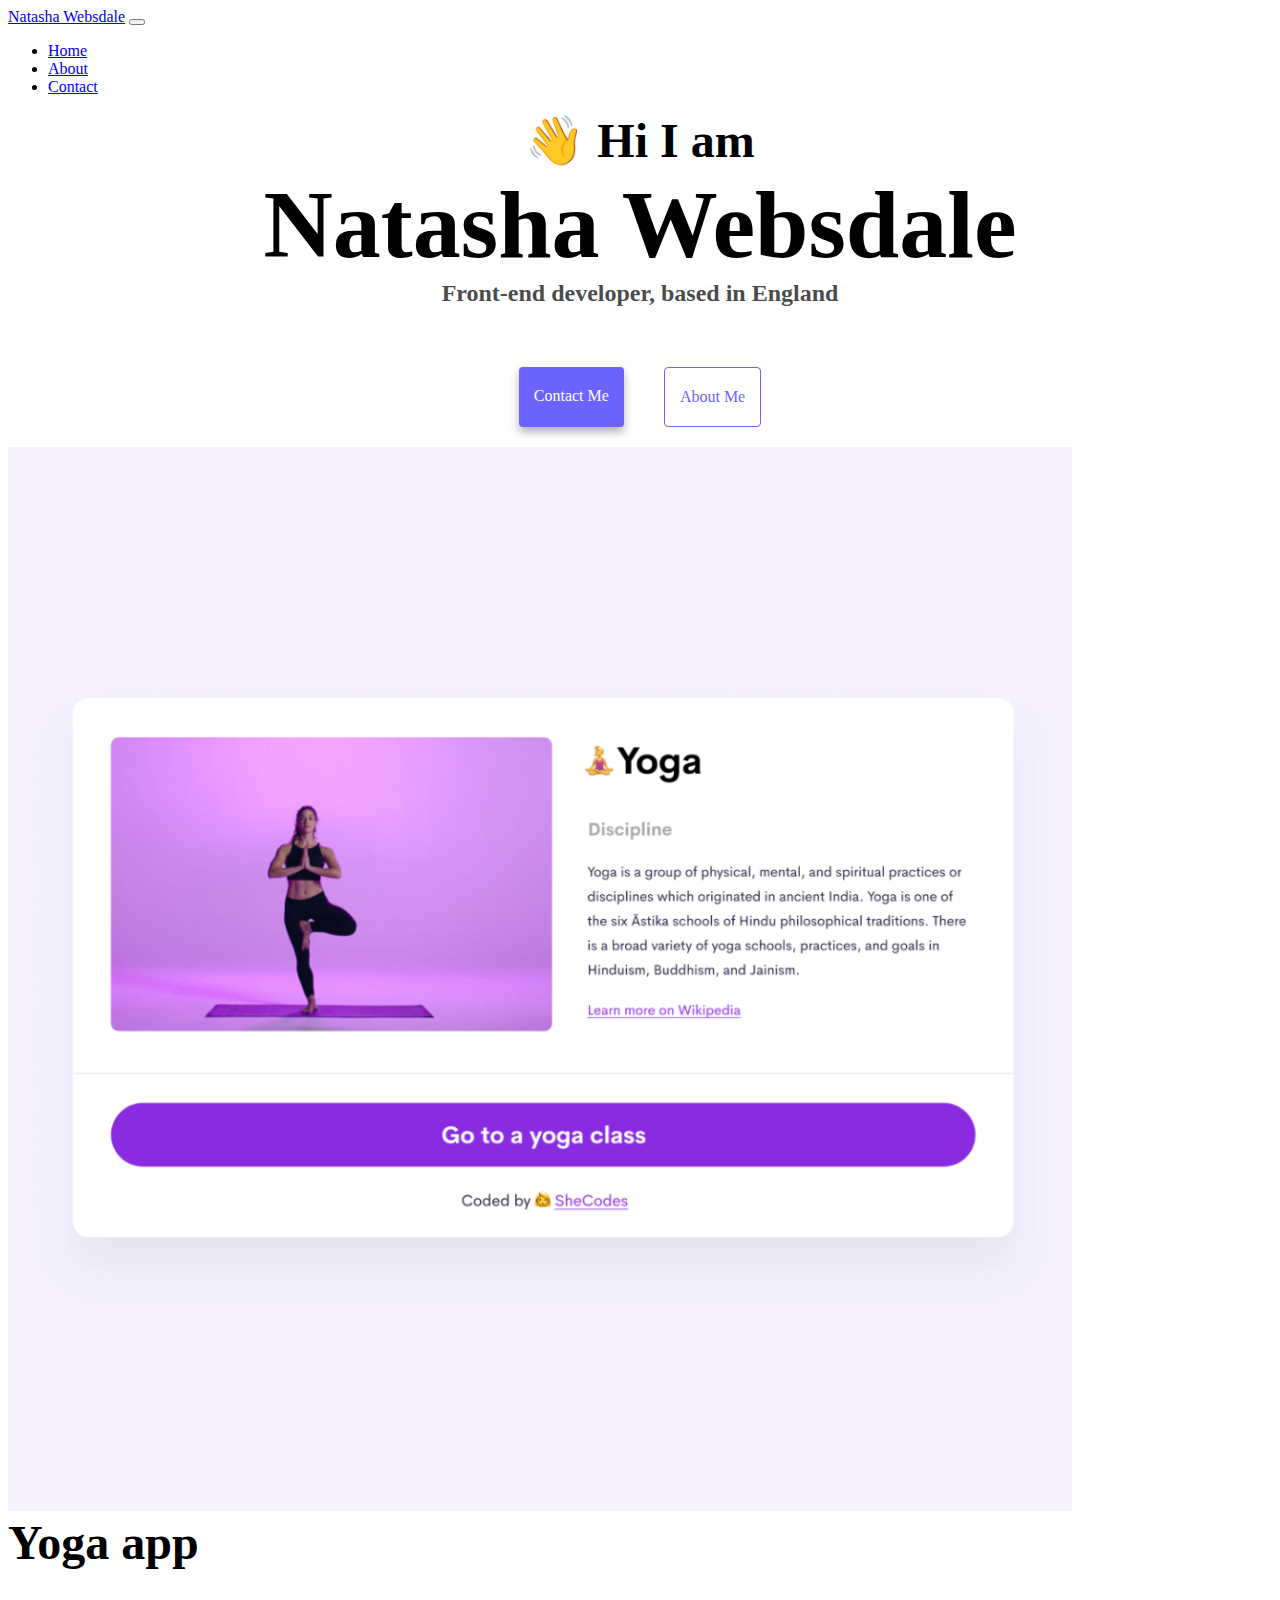
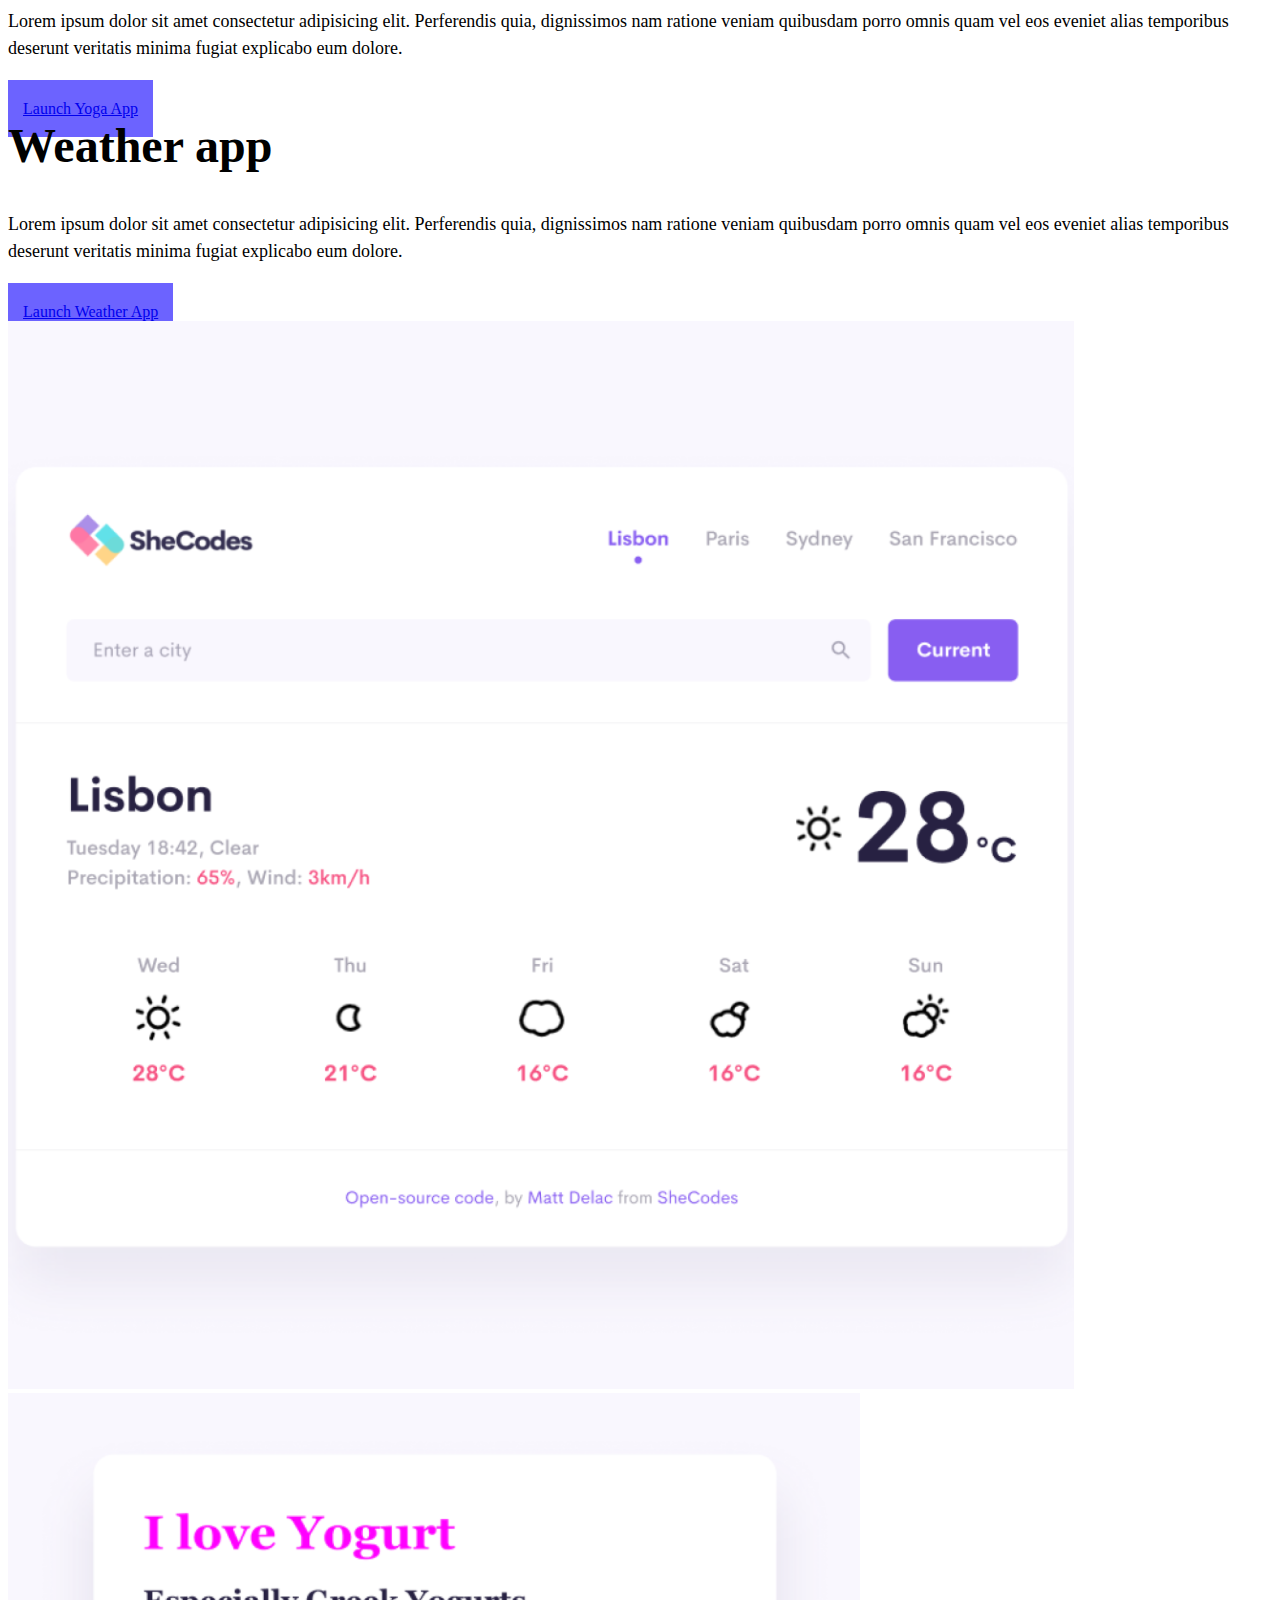
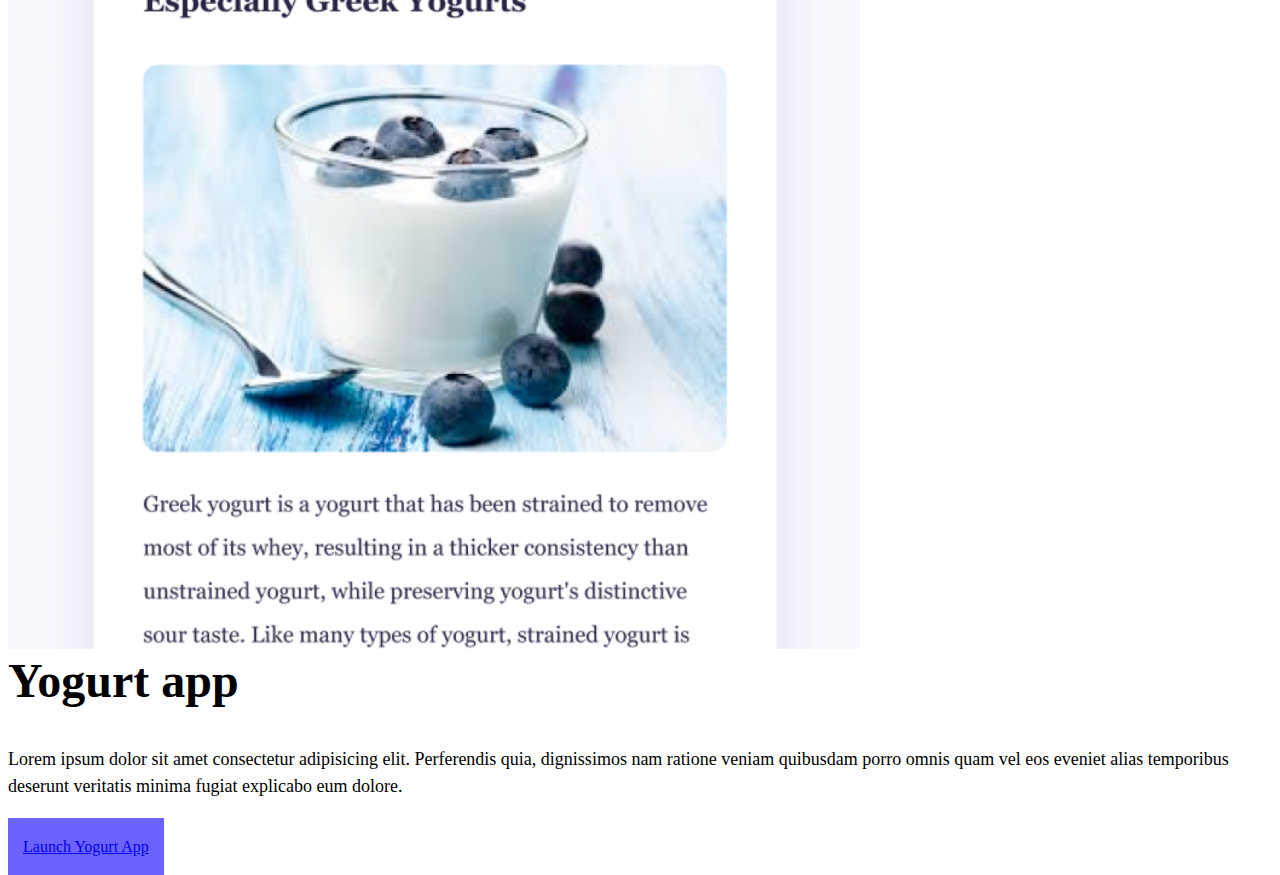
<file: index.html>
<!DOCTYPE html>
<html lang="en">
  <head>
    <meta charset="UTF-8" />
    <meta http-equiv="X-UA-Compatible" content="IE=edge" />
    <meta name="viewport" content="width=device-width, initial-scale=1.0" />
    <title>Natasha Websdale Portfolio | Homepage</title>
    <meta name="description" content="Natasha Websdale is a front-end developer and marketeer from West Sussex, England">
    <link
      href="https://cdn.jsdelivr.net/npm/bootstrap@5.0.0/dist/css/bootstrap.min.css"
      rel="stylesheet"
      integrity="sha384-wEmeIV1mKuiNpC+IOBjI7aAzPcEZeedi5yW5f2yOq55WWLwNGmvvx4Um1vskeMj0"
      crossorigin="anonymous"
    />
    <script
      src="https://cdn.jsdelivr.net/npm/bootstrap@5.0.0/dist/js/bootstrap.bundle.min.js"
      integrity="sha384-p34f1UUtsS3wqzfto5wAAmdvj+osOnFyQFpp4Ua3gs/ZVWx6oOypYoCJhGGScy+8"
      crossorigin="anonymous"
    ></script>
    <link rel="stylesheet" href="./styles/styles.css" />
  </head>
  <body>
      <div class="container">
    <nav class="navbar navbar-expand-lg navbar-light bg-light fixed-top">
      
        <a class="navbar-brand" href="index.html">Natasha Websdale</a>
        <button
          class="navbar-toggler"
          type="button"
          data-bs-toggle="collapse"
          data-bs-target="#navbarNav"
          aria-controls="navbarNav"
          aria-expanded="false"
          aria-label="Toggle navigation"
        >
          <span class="navbar-toggler-icon"></span>
        </button>
        <div class="collapse navbar-collapse" id="navbarNav">
          <ul class="navbar-nav">
            <li class="nav-item">
              <a class="nav-link active" aria-current="page" title="Natasha Websdale | Homepage" href="index.html"
                >Home</a
              >
            </li>
            <li class="nav-item">
              <a class="nav-link" title="Natasha Websdale | About" href="about.html">About</a>
            </li>
            <li class="nav-item">
              <a class="nav-link" title="Natasha Websdale | Contact" href="about.html#contact">Contact</a>
            </li>
          </ul>
        </div>
     
    </nav>
  
    
      <h2 class="mt-5 pt-4">👋 Hi I am</h2>
      <h1>Natasha Websdale</h1>
      <h3>Front-end developer, based in England</h3>
      <div class="navigation-links mb-5">
        <a href="about.html#contact" class="contact-link">Contact me</a>
        <a href="about.html" class="about-link">About me</a>
      </div>
      
      <div class="row">
        <div class="col-md-6">
          <img src="images/yoga.png" alt="yoga" class="img-fluid rounded" />
        </div>
        <div class="yoga col-md-6">
          <h2>Yoga app</h2>
          <p class="mb-2">
            Lorem ipsum dolor sit amet consectetur adipisicing elit. Perferendis
            quia, dignissimos nam ratione veniam quibusdam porro omnis quam vel
            eos eveniet alias temporibus deserunt veritatis minima fugiat
            explicabo eum dolore.
          </p>
          <a href="#" class="btn link text-capitalize shadow text-white"
            >Launch Yoga App</a
          >
        </div>
      </div>
      <div class="row mt-5">
        <div class="yoga col-md-6">
          <h2>Weather app</h2>
          <p class="mb-2">
            Lorem ipsum dolor sit amet consectetur adipisicing elit. Perferendis
            quia, dignissimos nam ratione veniam quibusdam porro omnis quam vel
            eos eveniet alias temporibus deserunt veritatis minima fugiat
            explicabo eum dolore.
          </p>
          <a href="#" class="btn link text-capitalize shadow text-white mb-2"
            >Launch Weather App</a
          >
        </div>
        <div class="col-md-6">
          <img src="images/weather.png" alt="yoga" class="img-fluid rounded" />
        </div>
      </div>
      <div class="row mt-5 mb-3">
        <div class="col-md-6">
          <img src="images/yogurt.png" alt="yoga" class="img-fluid rounded" />
        </div>
        <div class="yoga col-md-6">
          <h2>Yogurt app</h2>
          <p class="mb-2">
            Lorem ipsum dolor sit amet consectetur adipisicing elit. Perferendis
            quia, dignissimos nam ratione veniam quibusdam porro omnis quam vel
            eos eveniet alias temporibus deserunt veritatis minima fugiat
            explicabo eum dolore.
          </p>
          <a href="#" class="btn link text-capitalize shadow text-white"
            >Launch Yogurt App</a
          >
        </div>
      </div>
    </div>
  </div>
</div>
  </body>
</html>
</file>
<file: styles/styles.css>
:root {
  --primary-color: #6c63ff;
  --secondary-color: #f5f2fe;
  --box-shadow: 0 5px 10px rgba(0, 0, 0, 0.3);
}

h1,
h2,
h3 {
  text-align: center;
  margin: 0;
}

h1 {
  font-size: 96px;
}

h2 {
  font-size: 48px;
}

h3 {
  font-size: 24px;
  opacity: 0.7;
}

p {
  /* background: var(--secondary-color); */
  padding: 20px 0px;
  border-radius: 4px;
  font-size: 18px;
  line-height: 1.5;
  /* text-align: center; */
}

.about-text {
  margin: 15px;
}

.navigation-links {
  display: flex;
  margin-top: 40px;
  justify-content: center;
}

.navigation-links a {
  margin: 20px;
  border-radius: 4px;
  padding: 20px 15px;
  text-decoration: none;
  text-transform: capitalize;
}

.contact-link {
  background: var(--primary-color);
  box-shadow: var(--box-shadow);
  color: white;
}

.about-link {
  color: var(--primary-color);
  border: 1px solid var(--primary-color);
}

.homepage-link {
  color: var(--primary-color);
  text-align: center;
  display: block;
}

.about-paragraphs {
  display: flex;
  margin: 30px 0;
}

.about-paragraphs p {
  margin: 10px;
}

.email-link {
  display: flex;
  justify-content: center;
  color: var(--primary-color);
  font-size: 28px;
  text-decoration: none;
}

.email-link:hover {
  text-decoration: underline;
}

.link {
  background-color: var(--primary-color);
  padding: 20px 15px;
}

.yoga h2 {
  text-align: left;
}

@media (max-width: 800px) {
  h1 {
    font-size: 40px;
  }

  h2 {
    font-size: 30px;
  }
}
</file>
